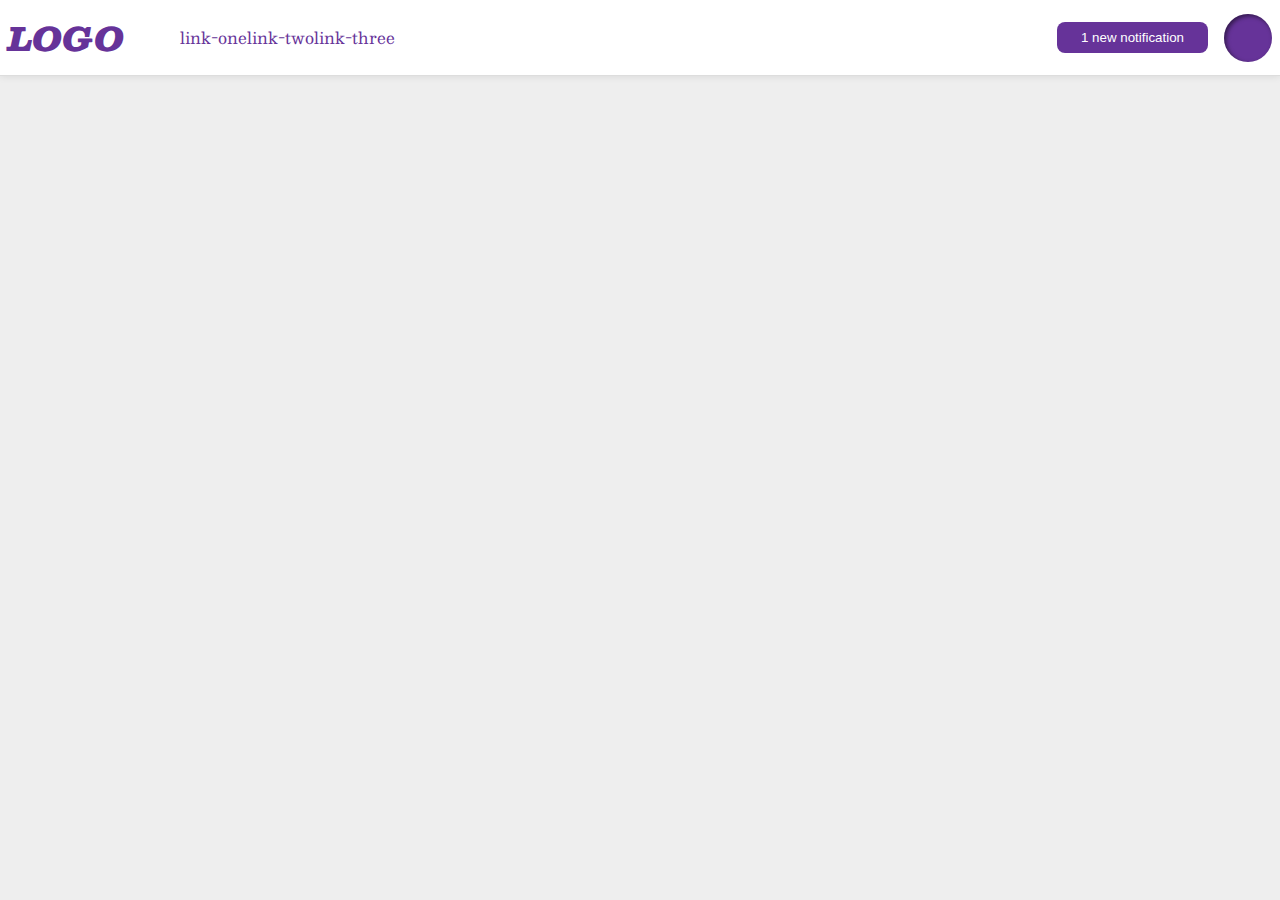
<file: foundations/flex/03-flex-header-2/index.html>
<!DOCTYPE html>
<html lang="en">
  <head>
    <meta charset="UTF-8">
    <meta http-equiv="X-UA-Compatible" content="IE=edge">
    <meta name="viewport" content="width=device-width, initial-scale=1.0">
    <title>Flex Header 2</title>
    <link rel="stylesheet" href="style.css">
  </head>
  <body>
    <div class="header">
      <div class="left">
        <div class="logo">
          LOGO
        </div>
        <ul class="links">
          <li><a href="https://google.com">link-one</a></li>
          <li><a href="https://google.com">link-two</a></li>
          <li><a href="https://google.com">link-three</a></li>
        </ul>
      </div>
      <div class="right">
        <button class="notifications">
          1 new notification
        </button>
        <div class="profile-image"></div>
      </div>
    </div>
  </body>
</html>
</file>
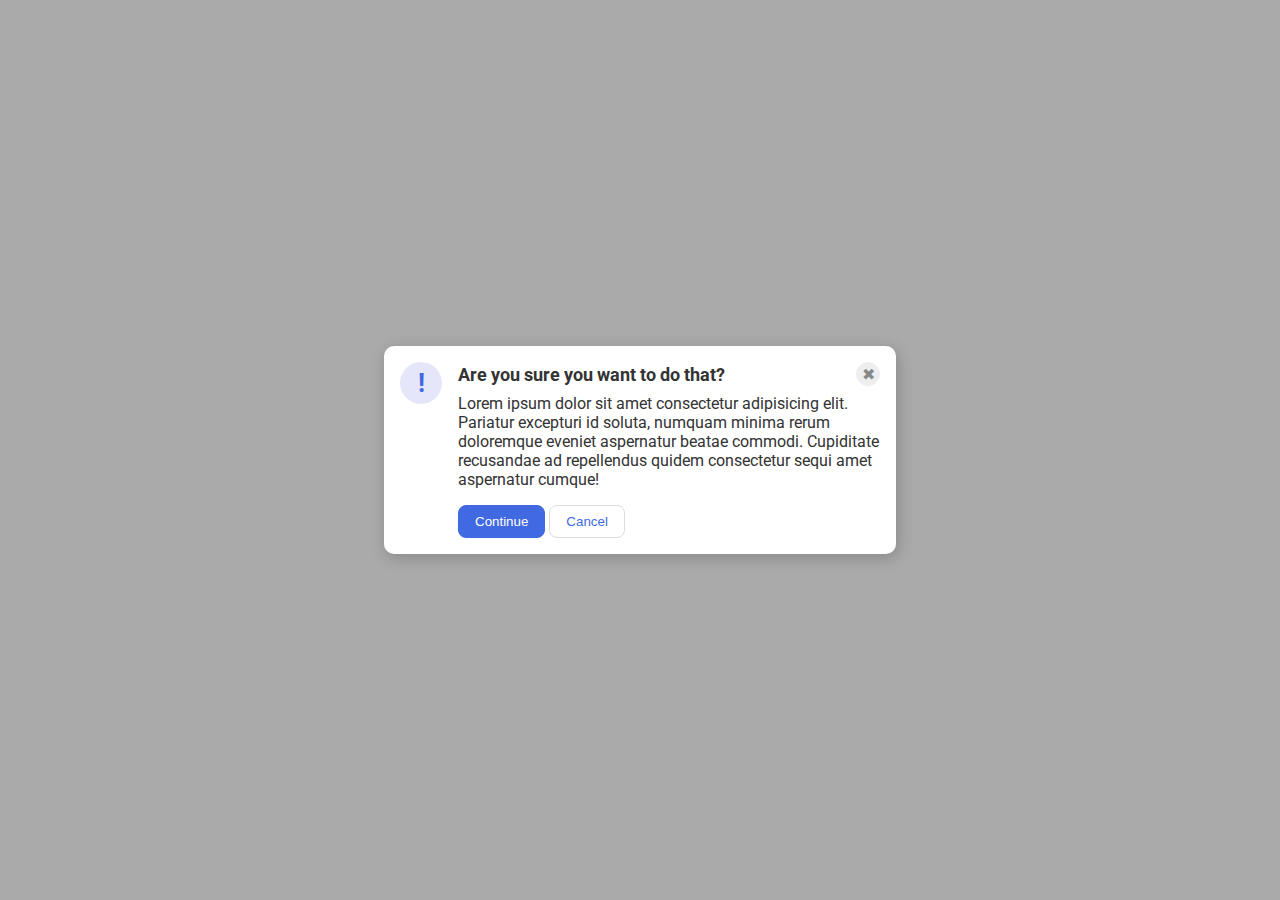
<file: foundations/flex/05-flex-modal/index.html>
<!DOCTYPE html>
<html lang="en">
  <head>
    <meta charset="UTF-8">
    <meta http-equiv="X-UA-Compatible" content="IE=edge">
    <meta name="viewport" content="width=device-width, initial-scale=1.0">
    <link rel="stylesheet" href="style.css">
    <title>Modal</title>
  </head>
  <body>
    <div class="modal">
      <div class="icon">!</div>
      <div class="container">
        <div class="header">
          Are you sure you want to do that?
          <button class="close-button">✖</button>
        </div>
        <div class="text">Lorem ipsum dolor sit amet consectetur adipisicing elit. Pariatur excepturi id soluta, numquam minima rerum doloremque eveniet aspernatur beatae commodi. Cupiditate recusandae ad repellendus quidem consectetur sequi amet aspernatur cumque!</div>
          <button class="continue">Continue</button>
          <button class="cancel">Cancel</button>
      </div>
    </div>
  </body>
</html>
</file>
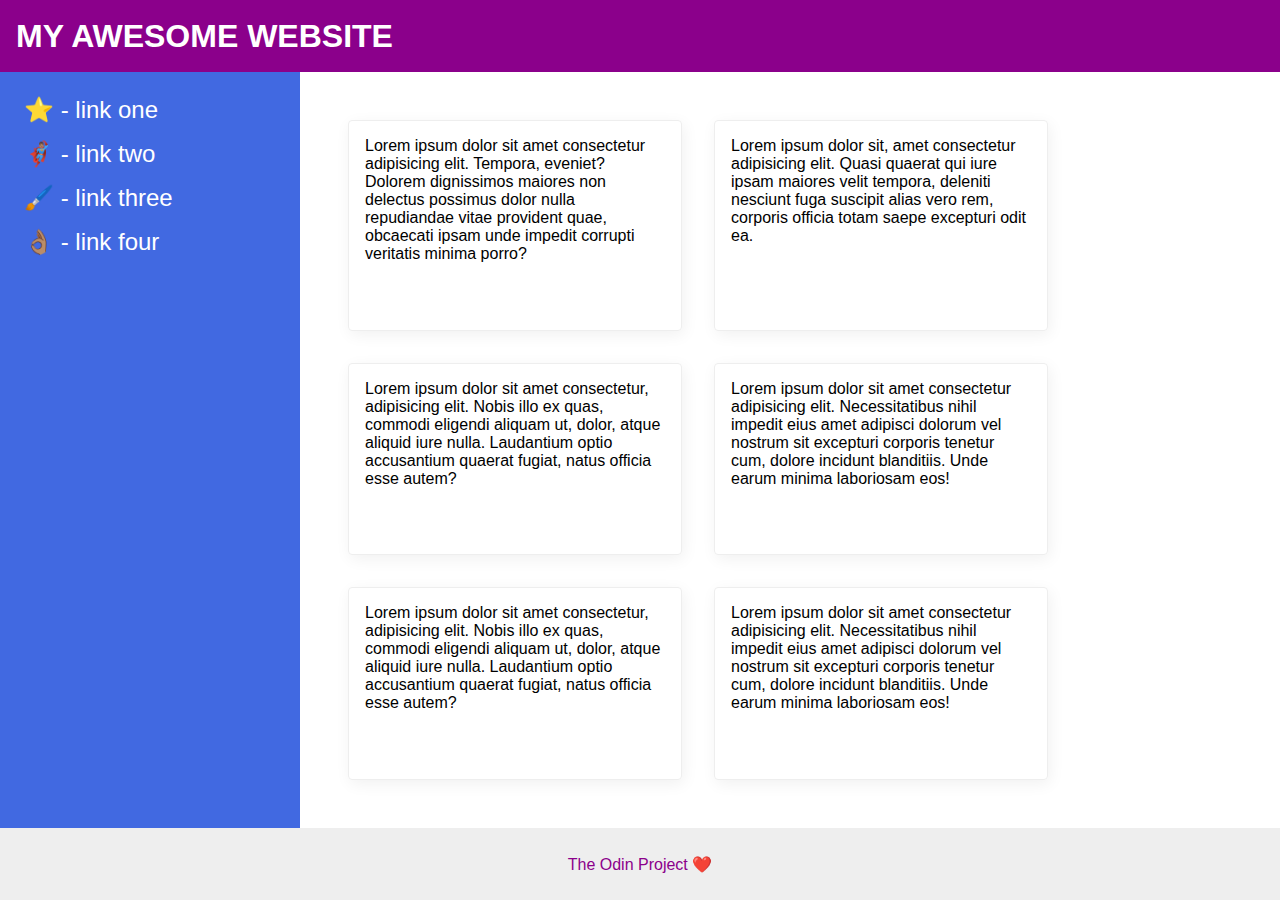
<file: foundations/flex/07-flex-layout-2/index.html>
<!DOCTYPE html>
<html lang="en">
  <head>
    <meta charset="UTF-8">
    <meta http-equiv="X-UA-Compatible" content="IE=edge">
    <meta name="viewport" content="width=device-width, initial-scale=1.0">
    <title>The Holy Grail</title>
    <link rel="stylesheet" href="style.css">
  </head>
  <body>
    <div class="header">
      MY AWESOME WEBSITE
    </div>
    <div class="container">
      <div class="sidebar">
        <ul>
          <li><a href="#">⭐ - link one</a></li>
          <li><a href="#">🦸🏽‍♂️ - link two</a></li>
          <li><a href="#">🖌️ - link three</a></li>
          <li><a href="#">👌🏽 - link four</a></li>
        </ul>
      </div>
      <div class="card-section">
        <div class="card">Lorem ipsum dolor sit amet consectetur adipisicing elit. Tempora, eveniet? Dolorem dignissimos maiores non delectus possimus dolor nulla repudiandae vitae provident quae, obcaecati ipsam unde impedit corrupti veritatis minima porro?</div>
        <div class="card">Lorem ipsum dolor sit, amet consectetur adipisicing elit. Quasi quaerat qui iure ipsam maiores velit tempora, deleniti nesciunt fuga suscipit alias vero rem, corporis officia totam saepe excepturi odit ea.</div>
        <div class="card">Lorem ipsum dolor sit amet consectetur, adipisicing elit. Nobis illo ex quas, commodi eligendi aliquam ut, dolor, atque aliquid iure nulla. Laudantium optio accusantium quaerat fugiat, natus officia esse autem?</div>
        <div class="card">Lorem ipsum dolor sit amet consectetur adipisicing elit. Necessitatibus nihil impedit eius amet adipisci dolorum vel nostrum sit excepturi corporis tenetur cum, dolore incidunt blanditiis. Unde earum minima laboriosam eos!</div>
        <div class="card">Lorem ipsum dolor sit amet consectetur, adipisicing elit. Nobis illo ex quas, commodi eligendi aliquam ut, dolor, atque aliquid iure nulla. Laudantium optio accusantium quaerat fugiat, natus officia esse autem?</div>
        <div class="card">Lorem ipsum dolor sit amet consectetur adipisicing elit. Necessitatibus nihil impedit eius amet adipisci dolorum vel nostrum sit excepturi corporis tenetur cum, dolore incidunt blanditiis. Unde earum minima laboriosam eos!</div>
      </div>
    </div>
    <div class="footer">
      The Odin Project ❤️
    </div>
  </body>
</html>
</file>
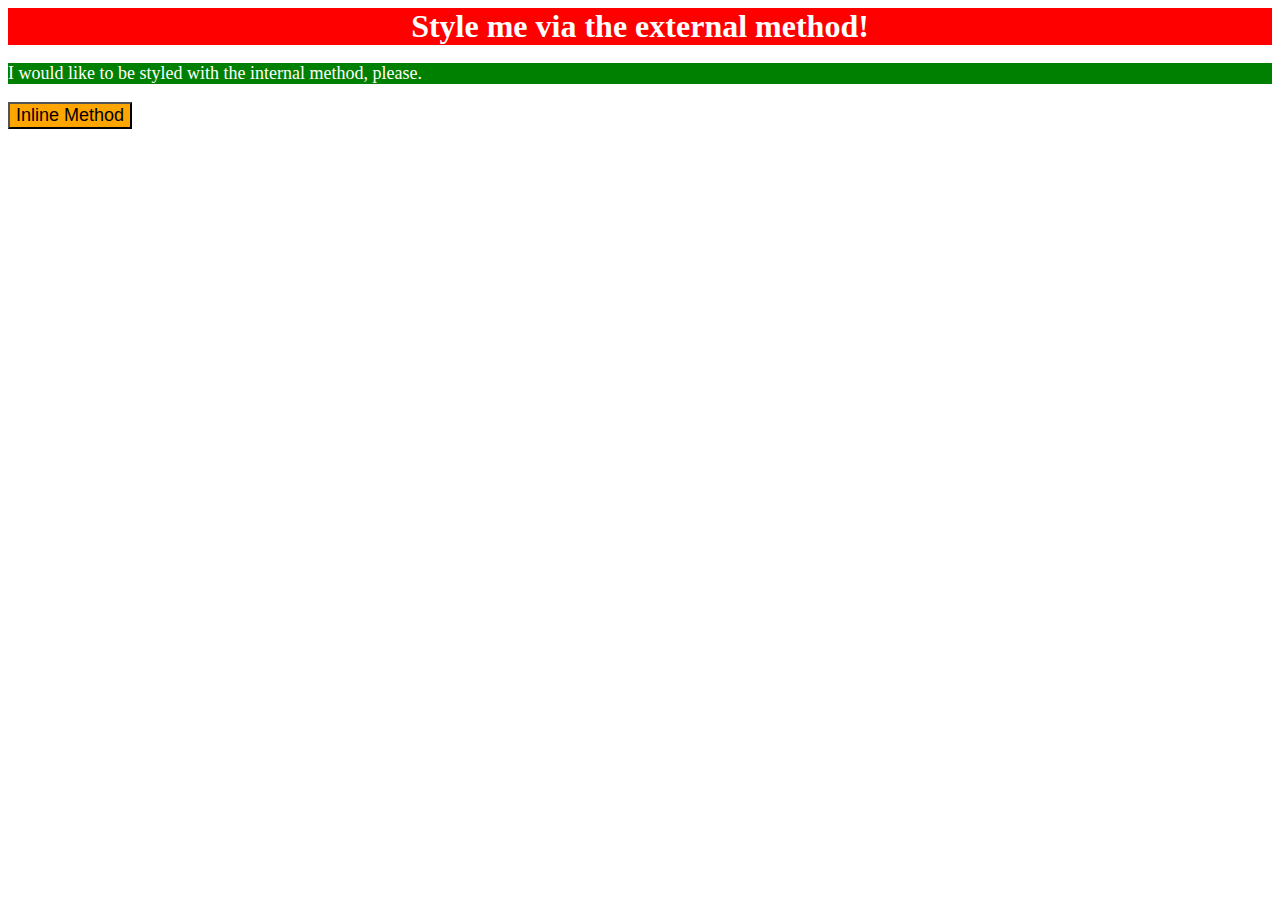
<file: foundations/intro-to-css/01-css-methods/index.html>
<!DOCTYPE html>
<html lang="en">
  <head>
    <style>
        p {
            background-color: green;
            color: white;
            font-size: 18px;
        }
    </style>
    <link rel="stylesheet" href="style.css">
    <meta charset="UTF-8">
    <meta http-equiv="X-UA-Compatible" content="IE=edge">
    <meta name="viewport" content="width=device-width, initial-scale=1.0">
    <title>Methods for Adding CSS</title>
  </head>
  <body>
    <div>Style me via the external method!</div>
    <p>I would like to be styled with the internal method, please.</p>
    <button style="background: orange; font-size: 18px;">Inline Method</button>
  </body>
</html>
</file>
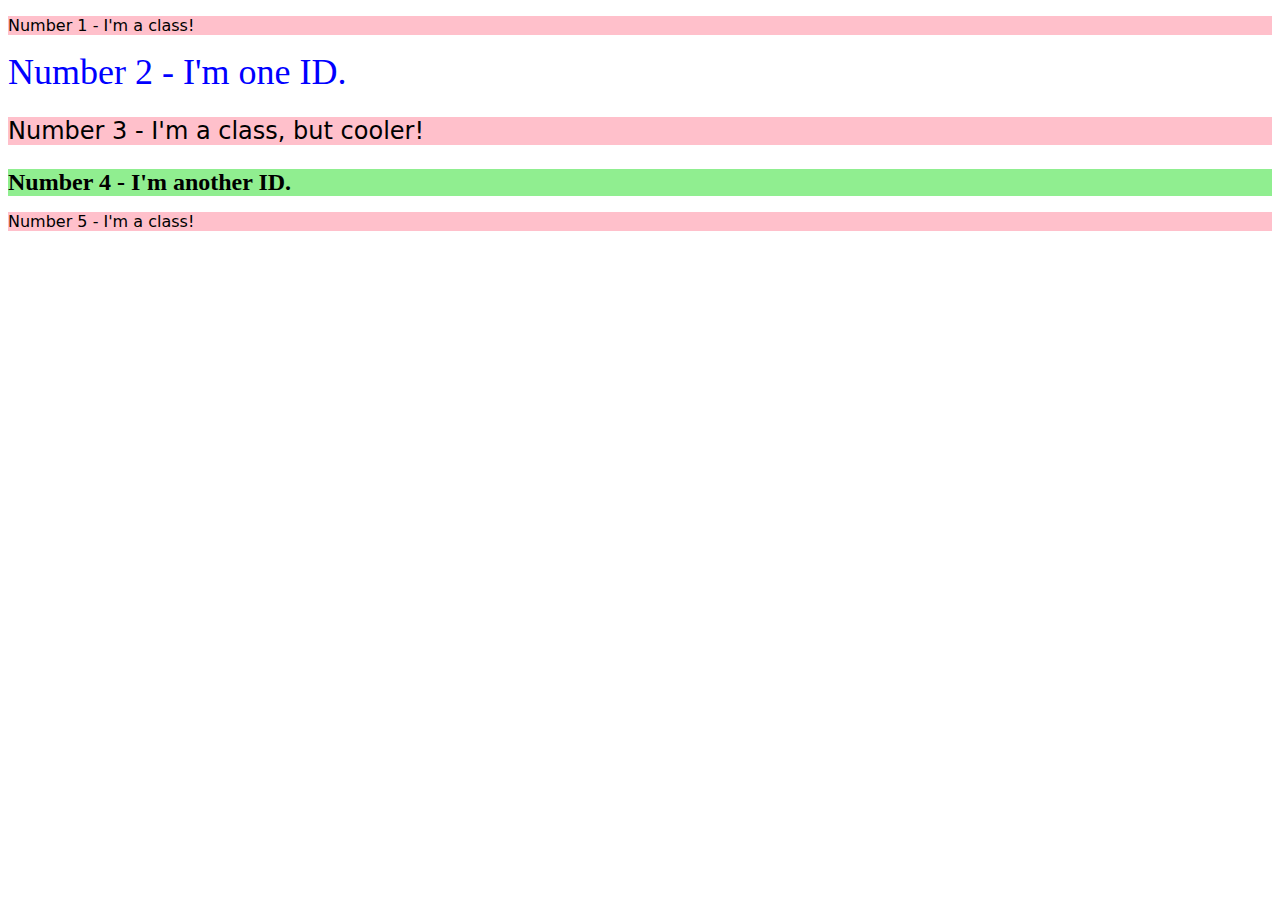
<file: foundations/intro-to-css/02-class-id-selectors/index.html>
<!DOCTYPE html>
<html lang="en">
  <head>
    <meta charset="UTF-8">
    <meta http-equiv="X-UA-Compatible" content="IE=edge">
    <meta name="viewport" content="width=device-width, initial-scale=1.0">
    <title>Class and ID Selectors</title>
    <link rel="stylesheet" href="style.css">
  </head>
  <body>
    <p class="odd">Number 1 - I'm a class!</p>
    <div id="two">Number 2 - I'm one ID.</div>
    <p class="odd three">Number 3 - I'm a class, but cooler!</p>
    <div id="four">Number 4 - I'm another ID.</div>
    <p class="odd">Number 5 - I'm a class!</p>
  </body>
</html>
</file>
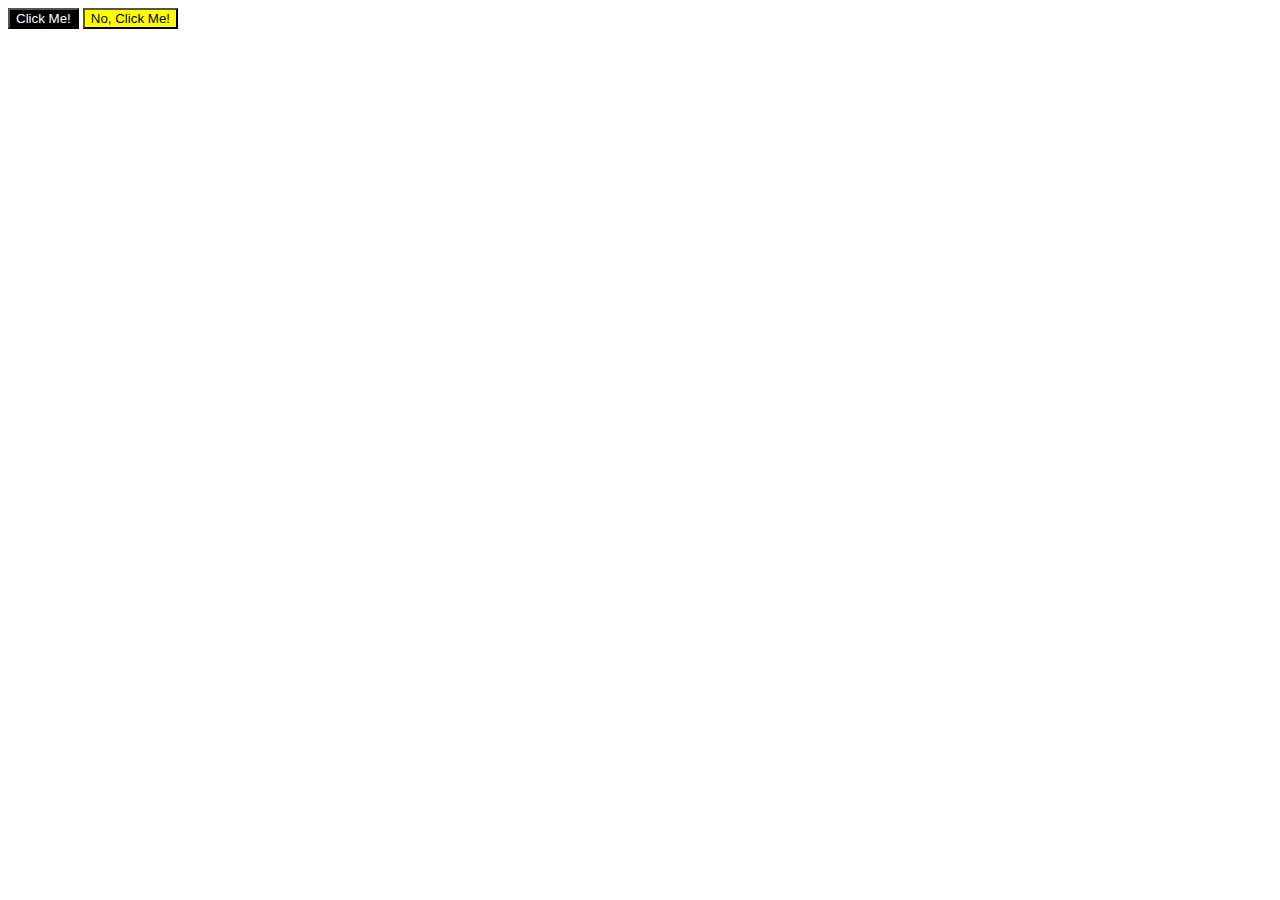
<file: foundations/intro-to-css/03-grouping-selectors/index.html>
<!DOCTYPE html>
<html lang="en">
  <head>
    <meta charset="UTF-8">
    <meta http-equiv="X-UA-Compatible" content="IE=edge">
    <meta name="viewport" content="width=device-width, initial-scale=1.0">
    <title>Grouping Selectors</title>
    <link rel="stylesheet" href="style.css">
  </head>
  <body>
    <button class="button1">Click Me!</button>
    <button class="button2">No, Click Me!</button>
  </body>
</html>
</file>
<file: foundations/flex/03-flex-header-2/style.css>
/* this is some magical font-importing.  
you'll learn about it later. */
@import url('https://fonts.googleapis.com/css2?family=Besley:ital,wght@0,400;1,900&display=swap');

body {
  margin: 0;
  background: #eee;
  font-family: Besley, serif;
}

.header {
  background: white;
  border-bottom: 1px solid #ddd;
  box-shadow: 0 0 8px rgba(0,0,0,.1);
  display: flex;
  justify-content: space-between;
  align-items: center;
  padding: 8px;
}

.profile-image {
  background: rebeccapurple;
  box-shadow: inset 2px 2px 4px rgba(0,0,0,.5);
  border-radius: 50%;
  width: 48px;
  height: 48px;
}

.logo {
  color: rebeccapurple;
  font-size: 32px;
  font-weight: 900;
  font-style: italic;
}

button {
  border: none;
  border-radius: 8px;
  background: rebeccapurple;
  color: white;
  padding: 8px 24px;
}

a {
  /* this removes the line under our links */
  text-decoration: none;
  color: rebeccapurple;
}

ul {
  list-style-type: none;
  display: flex;
}

.left, .right {
  display: flex;
  align-items: center;
  gap: 16px;
}
</file>
<file: foundations/flex/05-flex-modal/style.css>
@import url('https://fonts.googleapis.com/css2?family=Roboto:wght@400;700&display=swap');

html, body {
  height: 100%;
}

body {
  font-family: Roboto, sans-serif;
  margin: 0;
  background: #aaa;
  color: #333;
  /* I'll give you this one for free lol */
  display: flex;
  align-items: center;
  justify-content: center;
}

.modal {
  background: white;
  width: 480px;
  border-radius: 10px;
  box-shadow: 2px 4px 16px rgba(0,0,0,.2);
  display: flex;
  padding: 16px;
  gap: 16px;
}

.icon {
  color: royalblue;
  font-size: 26px;
  font-weight: 700;
  background: lavender;
  width: 42px;
  height: 42px;
  border-radius: 50%;
  display: flex;
  align-items: center;
  justify-content: center;
  flex-shrink: 0;
}

.close-button {
  background: #eee;
  border-radius: 50%;
  color: #888;
  font-weight: 400;
  font-size: 16px;
  height: 24px;
  width: 24px;
  display: flex;
  align-items: center;
  justify-content: center;
  border: 1px solid #eee;
  padding: 0;
}

button {
  cursor: pointer;
  padding: 8px 16px;
  border-radius: 8px;
}

button.continue {
  background: royalblue;
  border: 1px solid royalblue;
  color: white;
}

button.cancel {
  background: white;
  border: 1px solid #ddd;
  color: royalblue;
}

.header {
  display: flex;
  justify-content: space-between;
  align-items: center;
  font-size: 18px;
  font-weight: 700;
  margin-bottom: 8px;
}

.text {
  margin-bottom: 16px;
}
</file>
<file: foundations/flex/07-flex-layout-2/style.css>
body {
  font-family: -apple-system, BlinkMacSystemFont, 'Segoe UI', Roboto, Oxygen, Ubuntu, Cantarell, 'Open Sans', 'Helvetica Neue', sans-serif;
  margin: 0;
  min-height: 100vh;
  display: flex;
  flex-direction: column;
}

.header {
  height: 72px;
  background: darkmagenta;
  color: white;
}

.footer {
  height: 72px;
  background: #eee;
  color: darkmagenta;
}

.sidebar {
  width: 300px;
  background: royalblue;
  box-sizing: border-box;
}

.card {
  border: 1px solid #eee;
  box-shadow: 2px 4px 16px rgba(0,0,0,.06);
  border-radius: 4px;
}

/* My solution */
.container {
  display: flex;
  flex: 1;
}

.header {
  font-size: 32px;
  font-weight: 900;
  display: flex;
  align-items: center;
  padding: 0 16px;
}

a {
  color: white;
  text-decoration: none;
  font-size: 24px;
}

.sidebar {
  padding: 16px;
  display: flex;
  flex-basis: 300px;
  flex-shrink: 0;
}

ul {
  list-style: none;
  padding: 0;
  margin: 0;
}

li {
  padding: 8px;
}

.footer {
  display: flex;
  justify-content: center;
  align-items: center;
}

.card-section {
  display: flex;
  flex-wrap: wrap;
  padding: 48px;
  gap: 32px;
}

.card {
  width: 300px;
  padding: 16px;
}
</file>
<file: foundations/intro-to-css/01-css-methods/style.css>
div {
    background-color: red;
    text-align: center;
    color: white;
    font-size: 32px;
    font-weight: bold;    
}
</file>
<file: foundations/intro-to-css/02-class-id-selectors/style.css>
/* Add CSS Styling */

.odd {
    background-color: pink;
    font-family: Verdana, DejaVu Sans, sans-serif;
}

.odd.three {
    font-size: 24px;
}

#two {
    color: blue;
    font-size: 36px;
}

#four {
    background-color: lightgreen;
    font-size: 24px;
    font-weight: bold;
}
</file>
<file: foundations/intro-to-css/03-grouping-selectors/style.css>
/* Add CSS Styling */

.button1 .button2  {
    font-size: 28px;
    font-family: Helvetica, 'Times New Roman', serif;
}

.button1 {
    background-color: black;
    color: white;
}

.button2 {
    background-color: yellow;
}
</file>
